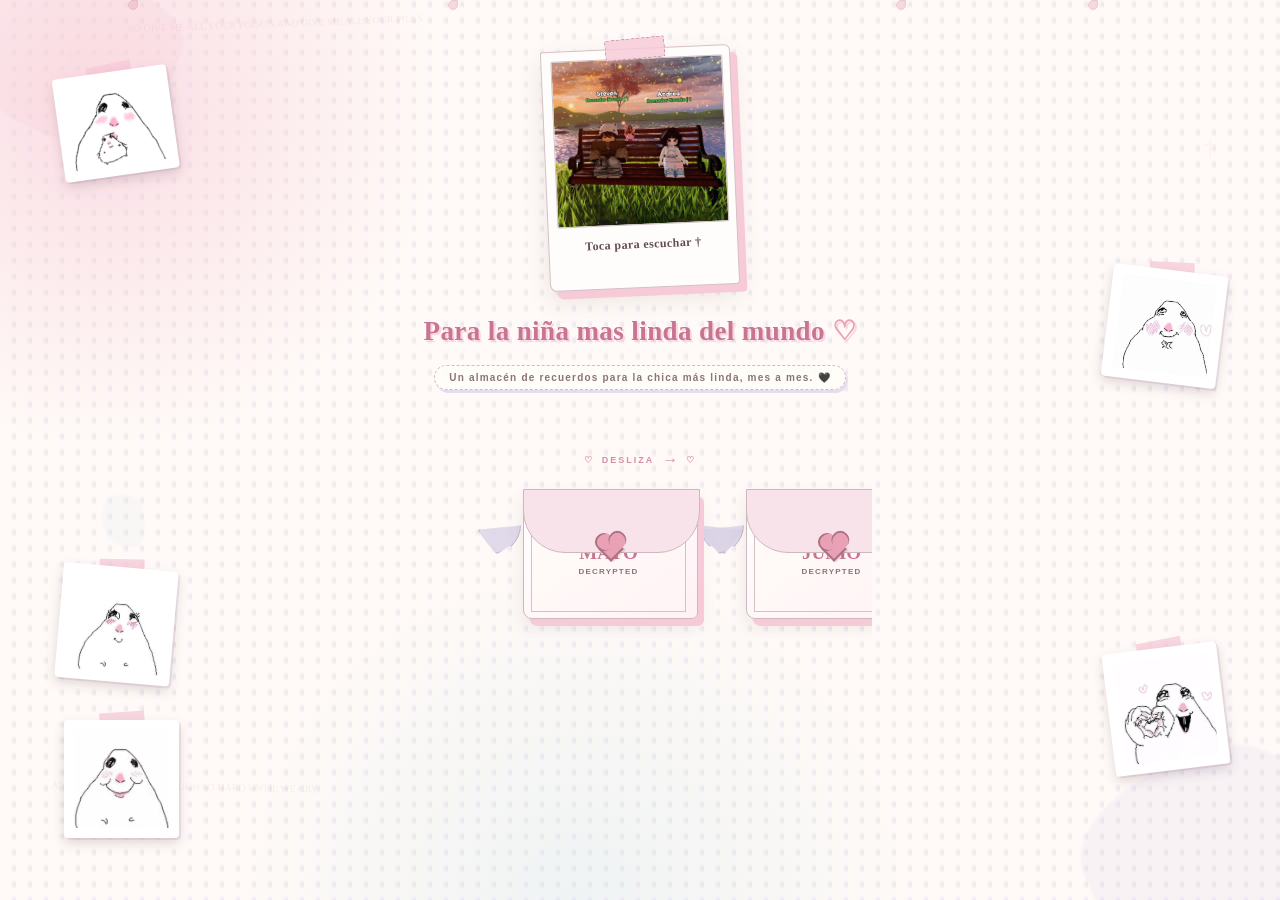
<file: index.html>
<!DOCTYPE html>
<html lang="es">
<head>
  <meta charset="UTF-8">
  <meta name="viewport" content="width=device-width, initial-scale=1.0, maximum-scale=1.0, user-scalable=no">
  <title>Un Regalo Para Ti</title>
  <link rel="stylesheet" href="style.css">
</head>
<body>

<div class="revenge-bg-effects">
  <div class="blood-splatter splatter-1"></div>
  <div class="blood-splatter splatter-2"></div>
  <div class="blood-splatter splatter-3"></div>

  <div class="bg-cross cross-1">†</div>
  <div class="bg-cross cross-2">†</div>
  <div class="bg-cross cross-3">†</div>
  <div class="bg-cross cross-4">†</div> 

  <div class="bg-lyric lyric-1">SO GIVE ME ALL YOUR POISON AND GIVE ME ALL YOUR PILLS</div>
  <div class="bg-lyric lyric-2">AND IN THE END WE'LL LAUGH SO HARD UNTIL WE CRY</div>

  <div class="falling-rose rose-1"></div>
  <div class="falling-rose rose-2"></div>
  <div class="falling-rose rose-3"></div>
  <div class="falling-rose rose-4"></div>
</div>

<div class="album-container">
  
  <div class="photo-frame-cartoon" id="polaroidBtn" style="cursor: pointer;">
    <img src="MCR1.jpg" alt="Demolition Lovers" class="revenge-photo">
    <div class="photo-caption">Toca para escuchar †</div>
    <div class="photo-caption"></div>
  </div>

  <div class="spotify-widget-floating" id="spotifyWidget">
    <div class="widget-header">
      <span class="widget-title">† Musica para ti †</span>
      <button class="widget-close-btn" id="closeSpotifyBtn">×</button>
    </div>
        <iframe data-testid="embed-iframe" style="border-radius:12px" src="https://open.spotify.com/embed/track/3oNQ6NkihVzQkV5qhk2Pbe?utm_source=generator&si=cbd165df07a54cb2" width="100%" height="152" frameBorder="0" allowfullscreen="" allow="autoplay; clipboard-write; encrypted-media; fullscreen; picture-in-picture" loading="lazy"></iframe>
  </div>

  <h1 class="album-title">Para la niña mas linda del mundo</h1> 
  <p class="album-subtitle">Un almacén de recuerdos para la chica más linda, mes a mes. 🖤</p>

  <div class="carousel-wrapper">

    <div class="swipe-hint">
      <span>DESLIZA</span>
      <span class="swipe-arrow">→</span>
    </div>

    <div class="cards-grid">

      <a href="mayo/index.html" class="envelope-card active">
        <div class="bat-wing wing-left"></div>
        <div class="envelope-body">
          <div class="envelope-paper">
            <span class="month-text">MAYO</span>
            <span class="status-text">DECRYPTED</span>
          </div>
          <div class="envelope-flap"></div>
          <div class="envelope-heart-blood"></div>
        </div>
        <div class="bat-wing wing-right"></div>
      </a>
      
      <a href="junio/index.html" class="envelope-card active">
        <div class="bat-wing wing-left"></div>
        <div class="envelope-body">
          <div class="envelope-paper">
            <span class="month-text">JUNIO</span>
            <span class="status-text">DECRYPTED</span>
          </div>
          <div class="envelope-flap"></div>
          <div class="envelope-heart-blood"></div>
        </div>
        <div class="bat-wing wing-right"></div>
      </a>

      <a href="julio/index.html" class="envelope-card active">
        <div class="bat-wing wing-left"></div>
        <div class="envelope-body">
          <div class="envelope-paper">
            <span class="month-text">JULIO</span>
            <span class="status-text">DECRYPTED</span>
          </div>
          <div class="envelope-flap"></div>
          <div class="envelope-heart-blood"></div>
        </div>
        <div class="bat-wing wing-right"></div>
      </a>

      <a href="agosto/index.html" class="envelope-card active">
        <div class="bat-wing wing-left"></div>
        <div class="envelope-body">
          <div class="envelope-paper">
            <span class="month-text">AGOSTO</span>
            <span class="status-text">DECRYPTED</span>
          </div>
          <div class="envelope-flap"></div>
          <div class="envelope-heart-blood"></div>
        </div>
        <div class="bat-wing wing-right"></div>
      </a>

      <a href="septiembre/index.html" class="envelope-card active">
        <div class="bat-wing wing-left"></div>
        <div class="envelope-body">
          <div class="envelope-paper">
            <span class="month-text">SEPTIEMBRE</span>
            <span class="status-text">DECRYPTED</span>
          </div>
          <div class="envelope-flap"></div>
          <div class="envelope-heart-blood"></div>
        </div>
        <div class="bat-wing wing-right"></div>
      </a>

      <a href="octubre/index.html" class="envelope-card active">
        <div class="bat-wing wing-left"></div>
        <div class="envelope-body">
          <div class="envelope-paper">
            <span class="month-text">OCTUBRE</span>
            <span class="status-text">DECRYPTED</span>
          </div>
          <div class="envelope-flap"></div>
          <div class="envelope-heart-blood"></div>
        </div>
        <div class="bat-wing wing-right"></div>
      </a>
                      
      
      <div class="envelope-card locked">
        <div class="envelope-body">
          <div class="envelope-paper">
            <span class="month-text">NOV.</span>
            <span class="status-text">LOCKED</span>
          </div>
          <div class="envelope-flap"></div>
          <div class="locked-cross">†</div>
        </div>
      </div>

    </div>
  </div>
</div>


<!-- MEMES DECORATIVOS -->
<div class="floating-memes" aria-hidden="true">

  <div class="meme-wrap meme-1">
    <img src="img/meme1.gif" class="floating-meme" alt="">
  </div>

  <div class="meme-wrap meme-2">
    <img src="img/meme2.jpg" class="floating-meme" alt="">
  </div>

  <div class="meme-wrap meme-3">
    <img src="img/meme3.gif" class="floating-meme" alt="">
  </div>

  <div class="meme-wrap meme-4">
    <img src="img/meme4.gif" class="floating-meme" alt="">
  </div>

  <div class="meme-wrap meme-5">
    <img src="img/meme6.gif" class="floating-meme" alt="">
  </div>


</div>


<script src="script.js"></script>
</body>
</html>
</file>
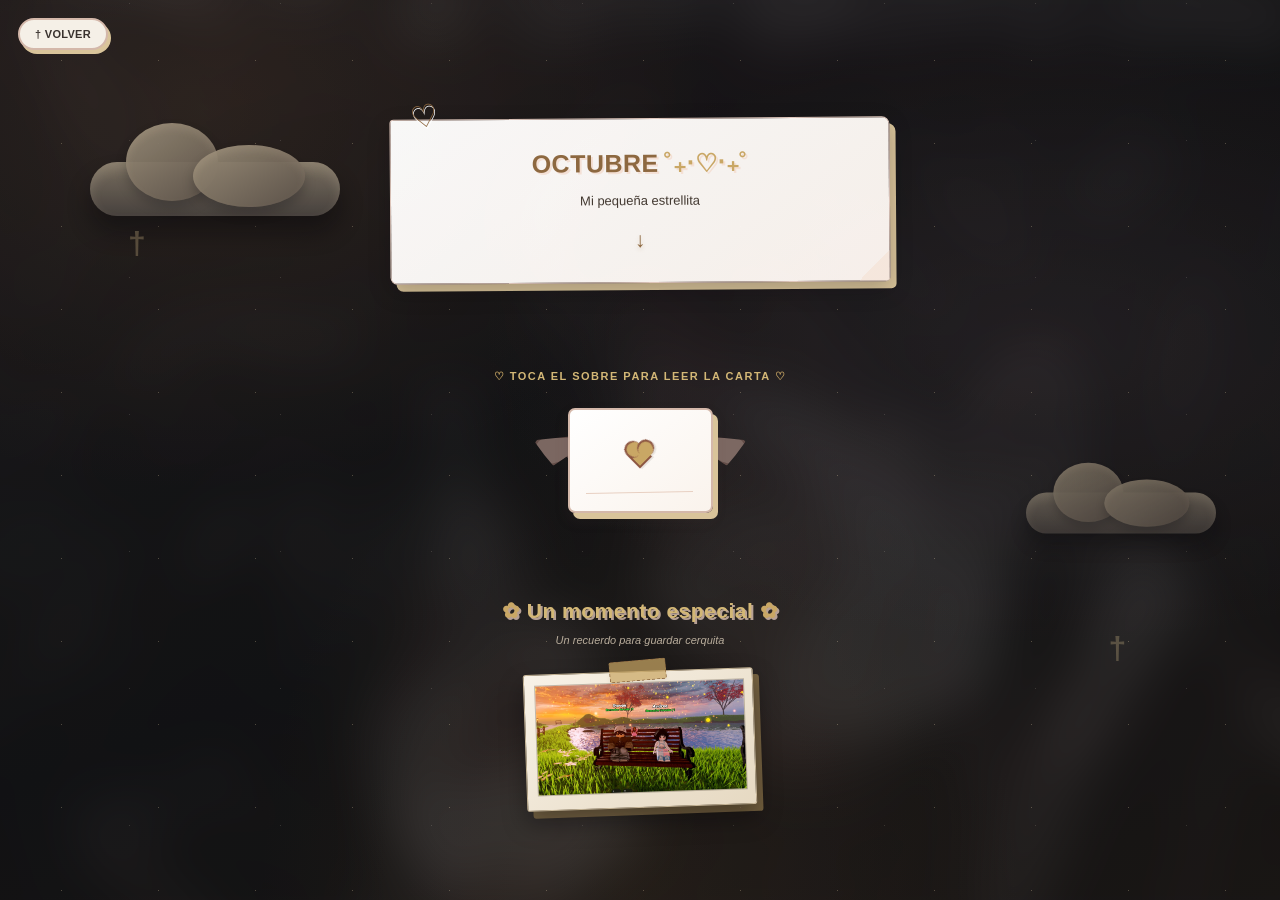
<file: octubre/index.html>
<!DOCTYPE html>
<html lang="es">
<head>
  <meta charset="UTF-8">
  <meta name="viewport" content="width=device-width, initial-scale=1.0">
  <title>Octubre - Te amo</title>
  <link rel="stylesheet" href="style-letter.css">
</head>
<body>

<!-- Fondo de noche otoñal con estrellas y nubes en capas -->
<div class="revenge-bg-effects">
    
    <img src="MCR.jpg" alt="MCR Background" class="bg-blur-cover">

    <div class="blood-splatter splatter-1"></div>
    <div class="blood-splatter splatter-2"></div>

    <div class="night-cloud cloud-near"></div>
    <div class="night-cloud cloud-mid"></div>
    <div class="night-cloud cloud-far"></div>

    <div class="star-ambient star-1"><div class="star-core"></div></div>
    <div class="star-ambient star-2"><div class="star-core"></div></div>

    <div class="bg-cross cross-1">†</div>
    <div class="bg-cross cross-2">†</div>

  </div>


  <a href="../index.html" class="back-btn">† VOLVER</a>

  <section class="section-welcome">
    <div class="welcome-box">
      <h1 class="section-title">OCTUBRE</h1>
      <p class="welcome-text">Mi pequeña estrellita</p>
      <div class="scroll-arrow">↓</div>
    </div>
  </section>

  <section class="section-letter">
    <div class="container-action">
      <p class="section-instruction">Toca el sobre para leer la carta</p>
      
      <div class="envelope-trigger" id="envelopeBtn">
        <div class="bat-wing wing-left"></div>
        <div class="envelope-body-inside">
          <div class="envelope-heart-blood"></div>
        </div>
        <div class="bat-wing wing-right"></div>
      </div>
    </div>
  </section>

  <section class="section-gallery">
    <div class="gallery-intro-box">
      <h2 class="gallery-title">Un momento especial</h2>
      <p class="gallery-instruction">Un recuerdo para guardar cerquita</p>

      <figure class="gallery-photo-frame">
        <div class="tape-decor"></div>
        <img class="gallery-photo" src="fotos/imagen4.jpg" alt="Un momento especial de octubre">
      </figure>
    </div>
  </section>



  <div class="popup-overlay" id="letterPopup">
    <div class="popup-card letter-card-style">

      <div class="popup-close">† TOCAR PARA CERRAR †</div>

      <div class="letter-content">
        <p>
          Mi estrellita:<br><br>

          <span class="letter-date">04 de Noviembre de 2026</span><br><br>

          Como cada mes, aquí te escribo un poco de lo que pienso y siento.<br><br>

          Primero, gracias por aparecer en mi vida y llenar de luz todo. Antes era todo muy aburrido y me daban igual muchas cosas,
          pero llegaste tú y me hiciste sentir como cuando ves un atardecer en la playa. Así de hermosa fue tu llegada.<br><br>

          Y me inspiras a mejorar, a mejorar para ambos, para así poder construir contigo algo muy lindo y poder demostrarte y entregarte lo mejor de mí.<br><br>

          Si bien es cierto que actualmente la situación es complicada, no te exigiré nada, pero espero pronto poder abrazarte muy fuerte hasta oler a ti
          y darte muchos besitos lindos. Y no me malinterpretes, el hecho de que no nos veamos no hace que deje de pensar en ti o de quererte;
          todo lo contrario, esta distancia solo hace que te quiera más y más, y me hace soñar con el día en que por fin podamos estar juntos.<br><br>

          Te elegiría a ti en todos los universos, en todas las vidas y en todas las situaciones. Eres el amor de mi vida,
          eres la única mujer con la que siempre soñé. Solo te quiero a ti y, obviamente, eres preciosa, la más hermosa ante mis ojos.<br><br>

          Este mes me alegraste mucho una noche en específico. Solo dijiste dos palabras, pero para mí fue... no sé, me hizo muy feliz.
          Y parece una broma, pero estuve toda la noche pensando en eso y sonriendo, realmente me haces muy feliz.
          Te amo demasiado, mi pequeña estrellita.<br><br>

          Quiero llenar mis días de canciones que me recuerden a ti.<br><br>

          Y, por último, repito: recuerda que siempre te elegiré a ti, en los momentos felices, en los momentos tristes, cuando estemos bien,
          cuando estemos mal, cuando no sepamos qué hacer. Siempre te elegiré a ti, porque contigo quiero aprender lo que aún no sé,
          contigo quiero recorrer los caminos que aún no conocemos, contigo quiero descubrirlo todo y amarte todo lo que me queda de vida.<br><br>

          Te amo.<br><br>

          P. D.: Ya encontré jueguitos para casarnos en roblox, pronto se hace JAJAJAJA.

        </p>
      </div>

    </div>
  </div>

  <audio id="letterMusic" loop>
    <source src="musica/cancion.mp3" type="audio/mpeg">
    Tu navegador no soporta audio HTML5.
  </audio>

  <script src="script-letter.js"></script>
</body>
</html>
</file>
<file: style.css>
/* =========================================================
   📱 ESTRUCTURA MÓVIL NATIVA
   ========================================================= */
body {
  margin: 0;
  background-color: #0d0d0d;
  background-image: 
    radial-gradient(circle at 50% 50%, rgba(185, 28, 28, 0.2) 0%, transparent 75%),
    radial-gradient(rgba(255, 255, 255, 0.05) 1px, transparent 0);
  background-size: 100% 100%, 16px 16px;
  color: #ffffff;
  font-family: 'Courier New', monospace;
  display: flex;
  justify-content: flex-start; /* Empuja el contenido hacia abajo cómodamente */
  align-items: center;
  flex-direction: column;
  min-height: 100vh;
  overflow-x: hidden; /* Evita scrolls raros laterales en el body */
  position: relative;
}

.album-container {
  text-align: center;
  max-width: 450px; /* Ancho perfecto simulando pantalla de app móvil */
  padding: 50px 15px 40px 15px; /* Desplazado hacia abajo */
  z-index: 10;
  box-sizing: border-box;
  width: 100%;
}

/* =========================================================
   📸 PORTADA POLAROID CARTOON
   ========================================================= */
.photo-frame-cartoon {
  background: #ffffff;
  padding: 10px 10px 20px 10px;
  width: 180px;
  margin: 0 auto 25px auto;
  transform: rotate(-3deg);
  border: 4px solid #000000;
  box-shadow: 6px 6px 0px #b91c1c;
  transition: transform 0.3s cubic-bezier(0.175, 0.885, 0.32, 1.275);
  box-sizing: border-box;
}
.photo-frame-cartoon:hover, .photo-frame-cartoon:active {
  transform: rotate(0deg) scale(1.03);
  box-shadow: 8px 8px 0px #ffffff;
}
.revenge-photo {
  width: 100%;
  height: 160px;
  object-fit: cover;
  border: 3px solid #000000;
  filter: grayscale(20%) contrast(130%);
}
.photo-caption {
  color: #000000;
  font-weight: 900;
  font-size: 12px;
  margin-top: 8px;
  text-transform: uppercase;
  letter-spacing: 1px;
}

/* =========================================================
   🖤 TÍTULOS
   ========================================================= */
.album-title {
  font-size: 24px;
  font-weight: 900;
  letter-spacing: 1px;
  margin-bottom: 5px;
  -webkit-text-stroke: 1px #000000;
  text-shadow: 3px 3px 0px #b91c1c;
}
.album-subtitle {
  color: #ef4444;
  font-weight: bold;
  margin-bottom: 25px;
  font-size: 11px;
  text-transform: uppercase;
  background: rgba(0, 0, 0, 0.7);
  display: inline-block;
  padding: 4px 12px;
  border: 2px solid #b91c1c;
}

/* =========================================================
   👆 INDICADOR DE DESLIZAMIENTO
   ========================================================= */
.swipe-hint {
  display: flex;
  align-items: center;
  justify-content: center;
  gap: 8px;
  margin-bottom: 2px;
  color: #ef4444;
  font-size: 9px;
  font-weight: 900;
  letter-spacing: 3px;
  text-transform: uppercase;
  opacity: 0.8;
  user-select: none;
  pointer-events: none;
}

.swipe-arrow {
  font-size: 16px;
  line-height: 1;
  letter-spacing: 0;
  animation: swipeHint 1.4s ease-in-out infinite;
}

@keyframes swipeHint {
  0%, 100% {
    transform: translateX(0);
    opacity: 0.5;
  }

  50% {
    transform: translateX(7px);
    opacity: 1;
  }
}

/* =========================================================
   🎡 CARRUSEL HORIZONTAL (SWIPABLE)
   ========================================================= */
.carousel-wrapper {
  position: relative;
  width: 100%;
  margin-top: 10px;
  padding: 30px 0 50px 0; /* Espacio para que las animaciones hover no se corten */
  overflow: visible;
}

.cards-grid {
  display: flex;
  gap: 110px; /* Espacio crítico para que las alitas de murciélago no colisionen */
  justify-content: flex-start;
  flex-wrap: nowrap; /* Fuerza una sola fila horizontal */
  overflow-x: auto; /* Activa el arrastre con el dedo */
  scroll-snap-type: x mandatory; /* Bloqueo magnético de tarjeta centrada */
  padding: 20px 140px; /* Centra la primera y última carta perfectamente */
  box-sizing: border-box;
  scrollbar-width: none; /* Oculta barra en Firefox */
  -webkit-overflow-scrolling: touch; /* Deslizamiento fluido en iOS */
}
.cards-grid::-webkit-scrollbar {
  display: none; /* Oculta barra en Chrome/Safari */
}

/* =========================================================
   ✉️ CARTAS Y SOBRES GÓTICOS
   ========================================================= */
.envelope-card {
  position: relative;
  width: 170px;
  height: 125px;
  text-decoration: none;
  display: flex;
  align-items: center;
  justify-content: center;
  flex-shrink: 0; /* Evita que los sobres se aplasten */
  scroll-snap-align: center; /* Imanación al centro */
}

.envelope-body {
  position: relative;
  width: 100%;
  height: 100%;
  background: #ffffff;
  border: 4px solid #000000;
  border-radius: 6px;
  box-shadow: 6px 6px 0px #b91c1c;
  transition: transform 0.3s cubic-bezier(0.175, 0.885, 0.32, 1.275), box-shadow 0.3s ease;
  z-index: 2;
}

.envelope-card.active .envelope-flap {
  position: absolute;
  top: -4px; left: -4px;
  width: 170px; height: 60px;
  background: #1e1e1e;
  border: 4px solid #000000;
  border-radius: 0 0 40px 40px;
  transform-origin: top;
  transition: transform 0.4s ease, opacity 0.2s;
  z-index: 3;
}

.envelope-paper {
  position: absolute;
  bottom: 6px; left: 6px;
  width: 150px; height: 105px;
  background: #121212;
  border: 3px solid #000000;
  display: flex;
  flex-direction: column;
  justify-content: center;
  align-items: center;
  transition: transform 0.4s cubic-bezier(0.175, 0.885, 0.32, 1.275);
  z-index: 1;
}

.month-text { font-size: 18px; font-weight: 900; color: #ffffff; }
.status-text { font-size: 9px; font-weight: bold; color: #ef4444; margin-top: 3px; letter-spacing: 1px; }

/* ❤️ SELLO DE CORAZÓN */
.envelope-heart-blood {
  position: absolute;
  top: 50px; left: 50%;
  transform: translateX(-50%) rotate(-45deg);
  width: 16px; height: 16px;
  background-color: #ef4444;
  border: 2.5px solid #000000;
  border-top: none; border-right: none;
  z-index: 4;
  transition: transform 0.3s ease;
  box-shadow: -2px 2px 0px #000000;
}
.envelope-heart-blood::before, .envelope-heart-blood::after {
  content: ""; position: absolute; width: 16px; height: 16px; background-color: #ef4444; border: 2.5px solid #000000; border-radius: 50%;
}
.envelope-heart-blood::before { top: -10.5px; left: -2.5px; border-bottom: none; border-right: none; }
.envelope-heart-blood::after { top: -2.5px; right: -10.5px; border-left: none; border-bottom: none; }

/* 🦇 ALAS DE MURCIÉLAGO */
.bat-wing {
  position: absolute;
  width: 55px;
  height: 35px;
  background: #1e1e1e;
  border: 3.5px solid #000000;
  z-index: 1;
  top: 35px;
  transition: all 0.3s ease;
}
.wing-left {
  left: -46px;
  border-radius: 15px 0 40px 0;
  clip-path: polygon(0% 15%, 100% 0%, 100% 100%, 75% 70%, 45% 100%, 25% 65%);
  transform-origin: right center;
  animation: batFlapLeft 0.5s infinite ease-in-out alternate;
}
.wing-right {
  right: -46px;
  border-radius: 0 15px 0 40px;
  clip-path: polygon(100% 15%, 0% 0%, 0% 100%, 25% 70%, 55% 100%, 75% 65%);
  transform-origin: left center;
  animation: batFlapRight 0.5s infinite ease-in-out alternate;
}

@keyframes batFlapLeft { 0% { transform: rotate(15deg); } 100% { transform: rotate(-20deg); } }
@keyframes batFlapRight { 0% { transform: rotate(-15deg); } 100% { transform: rotate(20deg); } }

/* INTERACCIONES (COMPATIBLE CON MÓVIL EN TOUCH Y HOVER) */
.envelope-card.active:hover .envelope-body, .envelope-card.active:active .envelope-body {
  transform: translateY(-12px) scale(1.02);
  box-shadow: 10px 10px 0px #ffffff;
}
.envelope-card.active:hover .envelope-flap, .envelope-card.active:active .envelope-flap { transform: rotateX(160deg); opacity: 0; }
.envelope-card.active:hover .envelope-paper, .envelope-card.active:active .envelope-paper { transform: translateY(-50px) rotate(-3deg); }
.envelope-card.active:hover .envelope-heart-blood, .envelope-card.active:active .envelope-heart-blood { transform: translateX(-50%) rotate(-45deg) scale(1.2); }

/* --- SOBRES BLOQUEADOS --- */
.envelope-card.locked { cursor: not-allowed; opacity: 0.5; }
.envelope-card.locked .envelope-body { background: #1c1c1c; border-color: #000; box-shadow: 4px 4px 0px #333; }
.envelope-card.locked .envelope-flap { display: none; }
.envelope-card.locked .envelope-paper { background: #080808; border-color: #222; }
.envelope-card.locked .month-text { color: #333; }
.envelope-card.locked .status-text { color: #333; }
.locked-cross { position: absolute; top: 45px; left: 50%; transform: translateX(-50%); font-size: 22px; color: #b91c1c; z-index: 4; font-weight: bold; }

/* =========================================================
   🩸 EFECTOS DE FONDO LIMPIOS EN MÓVIL
   ========================================================= */
.revenge-bg-effects {
  position: absolute;
  top: 0; left: 0; width: 100%; height: 100%;
  z-index: 1; pointer-events: none;
}
.blood-splatter { position: absolute; background: #7f1d1d; border: 4px solid #000000; border-radius: 4px; opacity: 0.3; }
.splatter-1 { top: -30px; left: -30px; width: 150px; height: 130px; border-radius: 40% 70% 30% 80%; }
.splatter-2 { bottom: -60px; right: -60px; width: 200px; height: 180px; background: #991b1b; border-radius: 60% 40% 70% 30%; }
.splatter-3 { top: 55%; left: 4%; width: 40px; height: 35px; background: #b91c1c; }

.bg-cross { position: absolute; color: #262626; font-size: 24px; opacity: 0.3; font-weight: 900; -webkit-text-stroke: 1px #000000; animation: driftGothic 5s infinite ease-in-out alternate; }
.cross-1 { top: 5%; left: 5%; }
.cross-2 { top: 85%; left: 8%; font-size: 32px; animation-delay: 1s; }
.cross-3 { top: 15%; right: 5%; animation-delay: 0.5s; }
.cross-4 { top: 75%; right: 5%; font-size: 28px; }

.bg-lyric { position: absolute; font-family: 'Courier New', monospace; font-size: 10px; font-weight: 900; color: #b91c1c; opacity: 0.12; white-space: nowrap; }
.lyric-1 { top: 2%; left: 10%; transform: rotate(-2deg); }
.lyric-2 { bottom: 12%; left: 4%; transform: rotate(1deg); }
.lyric-3, .lyric-4 { display: none; } /* Ocultadas para no romper el ancho móvil */

.falling-rose { position: absolute; width: 8px; height: 8px; background: #ef4444; border: 2px solid #000000; border-radius: 50% 0 50% 50%; opacity: 0.4; box-shadow: 1.5px 1.5px 0px #000000; animation: fallDown linear infinite; }
.rose-1 { left: 10%; animation-duration: 6s; }
.rose-2 { left: 35%; width: 6px; height: 6px; animation-duration: 9s; animation-delay: 2s; }
.rose-3 { left: 70%; width: 10px; height: 10px; animation-duration: 7s; animation-delay: 1s; }
.rose-4 { left: 85%; animation-duration: 10s; animation-delay: 4s; }

@keyframes driftGothic { 0% { transform: translateY(0) rotate(-5deg); } 100% { transform: translateY(-10px) rotate(10deg); } }
@keyframes fallDown { 0% { transform: translateY(-5vh) rotate(0deg); } 100% { transform: translateY(105vh) rotate(360deg); } }

/* =========================================================
   🔞 PARENTAL ADVISORY Y REPRODUCTOR SPOTIFY MÓVIL
   ========================================================= */
.parental-advisory {
  position: relative;
  margin: 30px auto 20px auto;
  display: inline-block;
  background: #ffffff;
  color: #000000;
  padding: 6px 12px;
  font-family: 'Arial Black', sans-serif;
  text-align: center;
  border: 3.5px solid #000000;
  z-index: 20;
  box-shadow: 4px 4px 0px #b91c1c;
}
.advisory-top { font-size: 8px; letter-spacing: 3px; font-weight: 900; }
.advisory-main { font-size: 18px; font-weight: 900; letter-spacing: 1px; border-bottom: 3px solid #000; padding-bottom: 2px; }
.advisory-bottom { font-size: 6px; font-family: monospace; font-weight: bold; margin-top: 4px; }

.spotify-widget-floating {
  position: fixed;
  bottom: 15px;
  left: 50%;
  transform: translateX(-50%) translateY(50px) scale(0.9); /* Centrado fijo abajo */
  width: 290px;
  background: #000000;
  border: 4px solid #000000;
  box-shadow: 5px 5px 0px #b91c1c;
  border-radius: 12px;
  overflow: hidden;
  z-index: 2000;
  opacity: 0;
  pointer-events: none;
  transition: all 0.4s cubic-bezier(0.175, 0.885, 0.32, 1.275);
}
.spotify-widget-floating.active {
  opacity: 1;
  transform: translateX(-50%) translateY(0) scale(1);
  pointer-events: auto;
}
.widget-header {
  background: #111111;
  border-bottom: 3px solid #000000;
  padding: 6px 12px;
  display: flex;
  justify-content: space-between;
  align-items: center;
  cursor: move;
  user-select: none;
  /* 👇 ESTA LÍNEA ES CRÍTICA: Evita que el celular intente hacer scroll al tocar la barra */
  touch-action: none; 
}
.widget-title { font-size: 11px; font-weight: 900; color: #ef4444; letter-spacing: 1px; }
.widget-close-btn {
  background: #ef4444; color: #000000; border: 2px solid #000000; font-weight: bold; font-size: 12px;
  cursor: pointer; padding: 0px 5px; border-radius: 4px; box-shadow: 2px 2px 0px #000000;
}

/* =========================================================
   🌸 ESTÉTICA NUEVA — SCRAPBOOK TIERNO / AGOSTO
   Mantiene la estructura y clases existentes.
   Se añade al final para reemplazar únicamente la estética.
   ========================================================= */

:root {
  --paper: #fffaf7;
  --paper-pink: #fff0f4;
  --paper-old: #fdf5ec;

  --pink: #e8a1b5;
  --pink-dark: #c87591;
  --pink-light: #f7cad8;

  --lavender: #dcd2ec;
  --lavender-dark: #9c8bab;

  --blue: #dcebf0;

  --brown: #624d52;
  --brown-light: #8b7479;
  --ink: #715c62;

  --cream: #fffdf8;
  --border: #d8c1c6;
  --shadow: rgba(98, 77, 82, 0.15);
}

/* ---------------------------------------------------------
   🌷 FONDO PRINCIPAL
   --------------------------------------------------------- */

body {
  background-color: var(--paper);
  background-image:
    radial-gradient(
      circle at 8% 12%,
      rgba(247, 202, 216, 0.60) 0%,
      transparent 24%
    ),
    radial-gradient(
      circle at 92% 28%,
      rgba(220, 210, 236, 0.55) 0%,
      transparent 25%
    ),
    radial-gradient(
      circle at 45% 100%,
      rgba(220, 235, 240, 0.45) 0%,
      transparent 30%
    );
  color: var(--brown);
  font-family:
    "Trebuchet MS",
    "Segoe UI",
    sans-serif;
}

/* Textura muy ligera de papel */

body::after {
  content: "";
  position: fixed;
  inset: 0;
  pointer-events: none;
  z-index: 0;
  opacity: 0.30;
  background-image:
    radial-gradient(
      rgba(98, 77, 82, 0.08) 0.7px,
      transparent 0.7px
    );
  background-size: 15px 15px;
}

/* ---------------------------------------------------------
   💌 CONTENEDOR
   --------------------------------------------------------- */

.album-container {
  max-width: 500px;
  padding: 48px 18px 60px;
  position: relative;
  z-index: 10;
}

/* ---------------------------------------------------------
   📸 FOTO PRINCIPAL — POLAROID DE SCRAPBOOK
   --------------------------------------------------------- */

.photo-frame-cartoon {
  width: 190px;
  padding: 9px 9px 27px;
  margin: 0 auto 27px;
  background: #fffdfb;
  border: 1px solid #d4c0c5;
  border-radius: 3px 6px 4px 7px;
  box-shadow:
    7px 8px 0 var(--pink-light),
    0 10px 25px rgba(98, 77, 82, 0.13);
  transform: rotate(-2.5deg);
}

.photo-frame-cartoon::before {
  content: "";
  position: absolute;
  width: 58px;
  height: 19px;
  top: -11px;
  left: 50%;
  transform: translateX(-50%) rotate(-3deg);
  background: rgba(247, 202, 216, 0.85);
  border: 1px dashed #c992a5;
  border-radius: 2px;
  z-index: 5;
}

.photo-frame-cartoon:hover,
.photo-frame-cartoon:active {
  transform: rotate(1deg) scale(1.025);
  box-shadow:
    8px 9px 0 var(--lavender),
    0 12px 26px rgba(98, 77, 82, 0.14);
}

.revenge-photo {
  height: 165px;
  border: 1px solid #d4c0c5;
  border-radius: 2px;
  filter: saturate(82%) contrast(98%);
}

.photo-caption {
  color: var(--brown);
  font-family: Georgia, "Times New Roman", serif;
  font-size: 12px;
  font-weight: bold;
  text-transform: none;
  letter-spacing: 0.4px;
}

/* ---------------------------------------------------------
   🌸 TÍTULO
   --------------------------------------------------------- */

.album-title {
  color: var(--pink-dark);
  font-family:
    Georgia,
    "Times New Roman",
    serif;
  font-size: 27px;
  font-weight: 800;
  letter-spacing: 0.4px;
  line-height: 1.2;
  margin-bottom: 8px;
  -webkit-text-stroke: 0;
  text-shadow:
    2px 2px 0 rgba(247, 202, 216, 0.75);
}

.album-title::after {
  content: "  ♡";
  color: var(--pink);
}

.album-subtitle {
  color: var(--brown-light);
  background: rgba(255, 253, 248, 0.88);
  border: 1px dashed #d5b9c1;
  border-radius: 18px;
  padding: 6px 14px;
  font-size: 10px;
  font-weight: bold;
  letter-spacing: 1.2px;
  text-transform: none;
  box-shadow: 2px 3px 0 rgba(220, 210, 236, 0.7);
}

/* ---------------------------------------------------------
   👆 INDICADOR
   --------------------------------------------------------- */

.swipe-hint {
  color: var(--pink-dark);
  font-size: 9px;
  font-weight: bold;
  letter-spacing: 2px;
  text-transform: none;
}

.swipe-hint::before {
  content: "♡ ";
}

.swipe-hint::after {
  content: " ♡";
}

/* ---------------------------------------------------------
   🎀 CARRUSEL
   --------------------------------------------------------- */

.carousel-wrapper {
  margin-top: 12px;
  padding: 25px 0 48px;
}

.cards-grid {
  gap: 48px;
  padding: 20px 115px;
}

/* ---------------------------------------------------------
   💌 SOBRES — ESTILO AGOSTO
   --------------------------------------------------------- */

.envelope-card {
  width: 175px;
  height: 128px;
}

.envelope-body {
  background:
    linear-gradient(
      145deg,
      #ffffff,
      #fff1f5
    );
  border: 1px solid #cdb8bf;
  border-radius: 5px 8px 6px 9px;
  box-shadow:
    6px 7px 0 var(--pink-light),
    0 8px 18px rgba(98, 77, 82, 0.11);
}

.envelope-card.active:hover .envelope-body,
.envelope-card.active:active .envelope-body {
  transform: translateY(-9px) rotate(-1deg) scale(1.025);
  box-shadow:
    7px 9px 0 var(--lavender),
    0 11px 22px rgba(98, 77, 82, 0.13);
}

.envelope-card.active .envelope-flap {
  width: 175px;
  height: 62px;
  top: -1px;
  left: -1px;
  background: #f9e3ea;
  border: 1px solid #cdb8bf;
  border-radius: 0 0 42px 42px;
}

.envelope-paper {
  bottom: 6px;
  left: 7px;
  width: 153px;
  height: 105px;
  background:
    linear-gradient(
      145deg,
      #fffdf8,
      #fff3f6
    );
  border: 1px solid #d5c0c5;
}

.month-text {
  color: var(--pink-dark);
  font-family: Georgia, "Times New Roman", serif;
  font-size: 19px;
  font-weight: 800;
}

.status-text {
  color: var(--brown-light);
  font-size: 8px;
  letter-spacing: 1.2px;
}

.envelope-heart-blood {
  width: 16px;
  height: 16px;
  background-color: var(--pink);
  border-color: #ad7184;
  box-shadow: 1px 2px 0 rgba(98, 77, 82, 0.14);
}

.envelope-heart-blood::before,
.envelope-heart-blood::after {
  background-color: var(--pink);
  border-color: #ad7184;
}

/* ---------------------------------------------------------
   🪽 ALITAS — CAMBIAN A DECORACIÓN SUAVE
   --------------------------------------------------------- */

.bat-wing {
  width: 42px;
  height: 27px;
  background: var(--lavender);
  border: 1px solid #b9aac8;
  opacity: 0.82;
  filter: saturate(75%);
}

/* ---------------------------------------------------------
   🔒 SOBRES BLOQUEADOS
   --------------------------------------------------------- */

.envelope-card.locked {
  opacity: 0.48;
}

.envelope-card.locked .envelope-body {
  background: #f1ebef;
  border-color: #cfc0c6;
  box-shadow: 4px 4px 0 #ddd2e1;
}

.envelope-card.locked .envelope-paper {
  background: #eee7eb;
  border-color: #d5c8cd;
}

.envelope-card.locked .month-text,
.envelope-card.locked .status-text {
  color: #a99aa0;
}

.locked-cross {
  color: var(--pink-dark);
  -webkit-text-stroke: 0;
}

/* ---------------------------------------------------------
   🌸 FONDO DECORATIVO
   Quitamos sangre, cruces y letras góticas.
   Conservamos la estructura para no romper el HTML.
   --------------------------------------------------------- */

.revenge-bg-effects {
  z-index: 1;
  overflow: hidden;
}

.blood-splatter {
  background: var(--pink-light);
  border: 1px solid #e3bdc9;
  opacity: 0.20;
  filter: blur(1px);
}

.splatter-1 {
  top: -35px;
  left: -45px;
  width: 220px;
  height: 170px;
  border-radius: 35% 65% 40% 60% / 50% 30% 70% 50%;
  transform: rotate(15deg);
}

.splatter-2 {
  bottom: -55px;
  right: -55px;
  width: 250px;
  height: 200px;
  background: var(--lavender);
  border: 0;
  border-radius: 60% 40% 70% 30% / 40% 60% 30% 70%;
  transform: rotate(-20deg);
}

.splatter-3 {
  top: 55%;
  left: 8%;
  width: 42px;
  height: 52px;
  background: var(--blue);
  border: 0;
  border-radius: 50% 50% 30% 70%;
}

.bg-cross {
  color: var(--pink-light);
  opacity: 0.28;
  -webkit-text-stroke: 0;
  font-family: Georgia, serif;
}

.bg-lyric {
  color: var(--pink-dark);
  font-family: Georgia, serif;
  font-weight: normal;
  opacity: 0.10;
}

/* Las cruces góticas dejan de dominar la página. */

.cross-1,
.cross-2,
.cross-3,
.cross-4 {
  opacity: 0.16;
}

/* ---------------------------------------------------------
   🌷 ELEMENTOS QUE CAEN
   --------------------------------------------------------- */

.falling-rose {
  width: 8px;
  height: 8px;
  background: var(--pink);
  border: 1px solid #bd8297;
  box-shadow: none;
  opacity: 0.38;
}

/* ---------------------------------------------------------
   💗 "PARENTAL ADVISORY" — CONVERTIDO EN STICKER
   --------------------------------------------------------- */

.parental-advisory {
  background: #fffdf8;
  color: var(--brown);
  padding: 7px 14px;
  font-family: "Trebuchet MS", "Segoe UI", sans-serif;
  border: 1px solid #d6bdc5;
  border-radius: 4px 7px 5px 6px;
  box-shadow:
    4px 5px 0 var(--pink-light),
    0 5px 12px rgba(98, 77, 82, 0.08);
  transform: rotate(-1deg);
}

.advisory-top,
.advisory-main,
.advisory-bottom {
  color: var(--brown);
}

.advisory-main {
  border-bottom: 1px dashed #d6bdc5;
}

/* ---------------------------------------------------------
   🎵 SPOTIFY — INTEGRADO AL SCRAPBOOK
   --------------------------------------------------------- */

.spotify-widget-floating {
  width: 290px;
  background:
    linear-gradient(
      145deg,
      #fffdfb,
      #fff0f4
    );
  border: 1px solid #d5bdc4;
  box-shadow:
    5px 6px 0 var(--pink-light),
    0 12px 25px rgba(98, 77, 82, 0.16);
  border-radius: 9px;
}

.widget-header {
  background: rgba(247, 202, 216, 0.65);
  border-bottom: 1px dashed #d3aab7;
}

.widget-title {
  color: var(--pink-dark);
  font-family: "Trebuchet MS", "Segoe UI", sans-serif;
  font-size: 10px;
}

.widget-close-btn {
  background: var(--pink);
  color: white;
  border: 1px solid #ad7184;
  box-shadow: 1px 2px 0 rgba(98, 77, 82, 0.16);
}

/* ---------------------------------------------------------
   📎 MEMES FLOTANTES — OPCIONAL
   Agrega elementos con class="floating-meme meme-1", etc.
   --------------------------------------------------------- */

.floating-meme {
  position: absolute;
  width: 82px;
  max-width: 22vw;
  padding: 5px;
  box-sizing: border-box;
  background: #fffdfb;
  border: 1px solid #d2bec4;
  border-radius: 3px;
  box-shadow:
    3px 4px 0 var(--pink-light),
    0 5px 12px rgba(98, 77, 82, 0.10);
  z-index: 6;
  pointer-events: none;
  object-fit: cover;
}

.floating-meme img {
  display: block;
  width: 100%;
  height: auto;
  border-radius: 2px;
}

.meme-1 {
  top: 17%;
  left: 2%;
  transform: rotate(-8deg);
}

.meme-2 {
  top: 39%;
  right: 1%;
  transform: rotate(7deg);
}

.meme-3 {
  top: 66%;
  left: 4%;
  transform: rotate(5deg);
}

.meme-4 {
  top: 83%;
  right: 4%;
  transform: rotate(-6deg);
}

.meme-5 {
  top: 80%;
  left: 5%;
  transform: rotate(0deg);
}

/* ---------------------------------------------------------
   💕 STICKERS OPCIONALES
   --------------------------------------------------------- */

.scrap-sticker {
  position: absolute;
  z-index: 5;
  font-family: Georgia, serif;
  color: var(--pink-dark);
  opacity: 0.75;
  pointer-events: none;
  user-select: none;
}

.sticker-heart {
  font-size: 29px;
  transform: rotate(-12deg);
}

.sticker-flower {
  font-size: 24px;
  transform: rotate(8deg);
}

.sticker-sparkle {
  font-size: 20px;
  color: var(--lavender-dark);
}

/* ---------------------------------------------------------
   📱 MÓVIL
   --------------------------------------------------------- */

@media (max-width: 480px) {

  .album-container {
    max-width: 100%;
    padding: 43px 14px 55px;
  }

  .photo-frame-cartoon {
    width: 176px;
    padding-bottom: 24px;
    margin-bottom: 23px;
  }

  .revenge-photo {
    height: 153px;
  }

  .album-title {
    font-size: 23px;
  }

  .album-subtitle {
    font-size: 9px;
    padding: 6px 11px;
  }

  .cards-grid {
    gap: 34px;
    padding-left: 96px;
    padding-right: 96px;
  }

  .envelope-card {
    width: 165px;
    height: 120px;
  }

  .envelope-card.active .envelope-flap {
    width: 165px;
  }

  .envelope-paper {
    width: 144px;
    height: 100px;
  }

  .floating-meme {
    width: 66px;
    max-width: 19vw;
  }

  .meme-1 {
    left: 1%;
  }

  .meme-2 {
    right: 1%;
  }

  /* Los memes 3 y 4 también se muestran en móvil */
  .meme-3,
  .meme-4 {
    display: block;
  }

  .meme-5 {
      left: 1%;
    }

  .spotify-widget-floating {
    width: min(290px, calc(100vw - 28px));
  }
}

/* ---------------------------------------------------------
   🌙 MENOS MOVIMIENTO
   --------------------------------------------------------- */

@media (prefers-reduced-motion: reduce) {
  .floating-meme,
  .falling-rose,
  .bat-wing,
  .swipe-arrow {
    animation: none !important;
  }
}


/* =========================================================
   MEMES DECORATIVOS - SCRAPBOOK
   ========================================================= */

.floating-memes {
  position: absolute;
  inset: 0;
  width: 100%;
  height: 100%;
  pointer-events: none;
  z-index: 2;
}

/* Cada meme */
.meme-wrap {
  position: absolute;
  width: clamp(75px, 9vw, 120px);
  pointer-events: none;
}

/* Imagen */
.floating-meme {
  display: block;
  width: 100%;
  height: auto;

  border: 5px solid #fff;
  border-radius: 4px;

  box-shadow:
    0 5px 12px rgba(80, 55, 70, 0.18),
    2px 2px 0 rgba(180, 140, 170, 0.18);

  background: #fff;

  object-fit: cover;
}

/* Un pequeño detalle de cinta */
.meme-wrap::before {
  content: "";
  position: absolute;

  width: 45px;
  height: 14px;

  top: -8px;
  left: 50%;

  transform: translateX(-50%) rotate(-4deg);

  background: rgba(246, 202, 215, 0.75);

  z-index: 2;
}

/* Posiciones de escritorio */

.meme-1 {
  top: 8%;
  left: 4%;
  transform: rotate(-8deg);
}

.meme-2 {
  top: 30%;
  right: 4%;
  transform: rotate(7deg);
}

.meme-3 {
  top: 63%;
  left: 5%;
  transform: rotate(5deg);
}

.meme-4 {
  top: 72%;
  right: 5%;
  transform: rotate(-7deg);
}

.meme-5 {
  top: 80%;
  left: 5%;
  transform: rotate(0deg);
}


/* =========================================================
   TABLET
   ========================================================= */

@media (max-width: 900px) {

  .meme-wrap {
    width: clamp(65px, 12vw, 95px);
  }

  .meme-1 {
    top: 12%;
    left: 2%;
  }

  .meme-2 {
    top: 35%;
    right: 2%;
  }

  .meme-3 {
    top: 67%;
    left: 2%;
  }

  .meme-4 {
    top: 78%;
    right: 2%;
  }

  .meme-5 {
    top: 80%;
    left: 5%;
  }
}


/* =========================================================
   CELULAR
   ========================================================= */

@media (max-width: 600px) {

  /*
     En celular NO dejamos los memes pegados
     a los bordes de la pantalla.
  */

  .floating-memes {
    position: absolute;
    height: 100%;
  }

  .meme-wrap {
    width: 72px;
  }

  .meme-wrap::before {
    width: 32px;
    height: 10px;
    top: -6px;
  }

  .meme-1 {
    top: 8%;
    left: 3%;
    transform: rotate(-7deg);
  }

  .meme-2 {
    top: 29%;
    right: 3%;
    transform: rotate(6deg);
  }

  .meme-3 {
    top: 55%;
    left: 3%;
    transform: rotate(5deg);
  }

  .meme-4 {
    top: 75%;
    right: 3%;
    transform: rotate(-6deg);
  }

  .meme-5 {
    top: 80%;
    left: 5%;
    transform: rotate(0deg);
  }
}


/* =========================================================
   CELULARES PEQUEÑOS
   ========================================================= */

@media (max-width: 430px) {

  .meme-wrap {
    width: 60px;
  }

  .meme-1 {
    top: 7%;
    left: 2%;
  }

  .meme-2 {
    top: 31%;
    right: 2%;
  }

  .meme-3 {
    top: 57%;
    left: 2%;
  }

  .meme-4 {
    top: 78%;
    right: 2%;
  }

  .meme-5 {
    top: 80%;
    left: 5%;
  }
}

/* =========================================================
   AJUSTE FINAL — MEMES VISIBLES Y RESPONSIVOS EN MÓVIL
   Mantiene la estética actual y solo corrige su posición.
   ========================================================= */

@media (max-width: 600px) {

  .floating-memes {
    position: absolute;
    inset: 0;
    width: 100%;
    height: 100%;
    pointer-events: none;
    overflow: visible;
  }

  .meme-wrap {
    width: 68px;
    max-width: 18vw;
  }

  .meme-1 {
    top: 8%;
    left: 2%;
    transform: rotate(-7deg);
  }

  .meme-2 {
    top: 30%;
    right: 2%;
    transform: rotate(6deg);
  }

  .meme-3 {
    top: 62%;
    left: 2%;
    transform: rotate(5deg);
    display: block;
  }

  .meme-4 {
    top: 76%;
    right: 2%;
    transform: rotate(-6deg);
    display: block;
  }

  .meme-5 {
    top: 80%;
    left: 5%;
    transform: rotate(0deg);
    display: block;
  }
}

@media (max-width: 430px) {

  .meme-wrap {
    width: 100px;
    max-width: 17vw;
  }

  .meme-1 {
    top: 7%;
    left: 5%;
  }

  .meme-2 {
    top: 20%;
    right: 5%;
  }

  .meme-3 {
    top: 48%;
    left: 6%;
    display: block;
  }

  .meme-4 {
    top: 75%;
    right: 7%;
    display: block;
  }

  .meme-5{
    top: 80%;
    left: 5%;
    display: block;
  }
}





























/* =========================================================
   🔒 CONTADOR DE SEPTIEMBRE
   ========================================================= */

#septemberCard {
  position: relative;
  cursor: default;
}

#septemberCard.unlocked {
  cursor: pointer;
}

/* Contenedor del contador */
.september-countdown {
  margin-top: 8px;
  display: flex;
  justify-content: center;
  align-items: center;
  flex-wrap: wrap;
  gap: 3px;

  font-family: inherit;
  font-size: 9px;
  color: var(--ink);
  opacity: 0.9;
}

/* Números */
.september-countdown span {
  font-weight: 700;
  font-size: 11px;
  min-width: 18px;
  text-align: center;
}

/* Etiquetas */
.september-countdown small {
  font-size: 6px;
  opacity: 0.75;
  margin-right: 2px;
}



@keyframes septemberUnlock {
  0% {
    transform: scale(0.92);
    opacity: 0.5;
  }

  60% {
    transform: scale(1.05);
    opacity: 1;
  }

  100% {
    transform: scale(1);
  }
}
</file>
<file: octubre/style-letter.css>
/* =========================================================
   Mantiene exactamente las mismas clases del HTML
   PALETA OCTUBRE: NOCHE DE OTOÑO / CARBÓN, CIRUELA Y ORO
   ========================================================= */

:root {
  --paper: #f5f0e7;
  --paper-pink: #f7f1e8;
  --paper-old: #e9dfcf;

  --pink: #c9a765;
  --pink-dark: #8d6840;
  --pink-light: #d9c49a;

  --lavender: #cfc5b7;
  --lavender-dark: #81766a;

  --blue: #e7dcc9;

  --brown: #39322e;
  --brown-light: #b9ad9c;
  --ink: #443a32;

  --white: #ffffff;

  --shadow-soft: rgba(12, 10, 12, 0.24);
  --shadow-pink: rgba(157, 121, 67, 0.25);
}


/* =========================================================
   🌸 PÁGINA
   ========================================================= */

body {
  margin: 0;

  color: #f2eadc;

  font-family:
    "Trebuchet MS",
    "Segoe UI",
    sans-serif;

  overflow-y: auto;
  overflow-x: hidden;

  padding-top: 80px;

  background-color: #191719;

  background-image:
    radial-gradient(
      ellipse at 16% 12%,
      rgba(107, 80, 57, 0.32) 0%,
      transparent 34%
    ),
    radial-gradient(
      ellipse at 82% 38%,
      rgba(74, 62, 67, 0.42) 0%,
      transparent 38%
    ),
    radial-gradient(
      ellipse at 50% 100%,
      rgba(103, 75, 49, 0.24) 0%,
      transparent 42%
    ),
    linear-gradient(160deg, #211d20, #171719 58%, #211c1a);

  background-attachment: fixed;
}


/* Cielo estrellado */

body::before {
  content: "";

  position: fixed;

  inset: 0;

  pointer-events: none;

  z-index: -5;

  opacity: 0.5;

  background-image:
    radial-gradient(
      rgba(246, 224, 180, 0.72) 0.8px,
      transparent 0.7px
    ),
    radial-gradient(
      rgba(231, 220, 201, 0.42) 0.6px,
      transparent 0.7px
    );

  background-size: 97px 83px, 151px 137px;

  background-position: 13px 19px, 54px 72px;
}


/* =========================================================
   🌷 SECCIONES
   ========================================================= */

section {
  display: flex;

  flex-direction: column;

  justify-content: center;

  align-items: center;

  position: relative;

  box-sizing: border-box;

  width: 100%;

  padding: 38px 20px;
}


/* =========================================================
   🎀 BOTÓN VOLVER
   ========================================================= */

.back-btn {
  position: fixed;

  top: 18px;
  left: 18px;

  z-index: 100;

  padding: 8px 15px;

  background: var(--paper);

  color: var(--brown);

  text-decoration: none;

  font-size: 11px;

  font-weight: bold;

  letter-spacing: 0.3px;

  border: 2px solid #d4b8aa;

  border-radius: 20px;

  box-shadow:
    3px 4px 0 var(--pink-light);

  transition:
    transform 0.2s ease,
    box-shadow 0.2s ease,
    background 0.2s ease;
}


.back-btn:hover {
  background: var(--paper-pink);

  transform:
    translateY(-2px)
    rotate(-1deg);

  box-shadow:
    4px 6px 0 var(--pink-light);
}


/* =========================================================
   BIENVENIDA
   ========================================================= */

.welcome-box {
  position: relative;

  width: 100%;

  max-width: 500px;

  box-sizing: border-box;

  padding: 30px 25px;

  text-align: center;

  background:
    linear-gradient(
      145deg,
      rgba(255,255,255,0.97),
      rgba(253,246,240,0.97)
    );

  border:
    1px solid #dfc7bc;

  border-radius: 4px 8px 5px 7px;

  box-shadow:
    0 8px 22px var(--shadow-soft),
    6px 7px 0 var(--pink-light);

  transform: rotate(-0.4deg);
}


/* Esquina doblada */

.welcome-box::after {
  content: "";

  position: absolute;

  right: 0;
  bottom: 0;

  width: 30px;
  height: 30px;

  background:
    linear-gradient(
      135deg,
      transparent 50%,
      #f5e3d7 50%
    );

  opacity: 0.7;
}


/* Sticker corazón */

.welcome-box::before {
  content: "♡";

  position: absolute;

  top: -22px;
  left: 20px;

  font-size: 31px;

  color: var(--pink-dark);

  transform:
    rotate(-12deg);

  text-shadow:
    1px 2px 0 white;
}


/* =========================================================
    TÍTULO
   ========================================================= */

.section-title {
  margin-top: 0;
  margin-bottom: 12px;

  color: var(--pink-dark);

  font-size: 25px;

  font-weight: 800;

  letter-spacing: 0.5px;

  text-shadow:
    2px 2px 0 rgba(243, 214, 198, 0.65);
}


/* Pequeña línea decorativa */

.section-title::after {
  content: "   ˚₊‧♡‧₊˚";

  display: inline-block;

  margin-left: 5px;

  color: var(--pink);
}


.welcome-text {
  margin: 0;

  color: var(--ink);

  font-size: 13px;

  line-height: 1.75;
}


/* =========================================================
   FLECHA
   ======================================================== */

.scroll-arrow {
  margin-top: 15px;

  color: var(--pink-dark);

  font-size: 21px;

  animation:
    bounceArrow
    1s
    infinite
    alternate;

  text-shadow:
    0 2px 4px var(--shadow-pink);
}


/* =========================================================
   SECCIÓN DE CARTA
   ========================================================= */

.container-action {
  width: 100%;

  text-align: center;
}


.section-instruction {
  margin-bottom: 25px;

  color: #d3b776;

  font-size: 11px;

  font-weight: bold;

  letter-spacing: 1.5px;

  text-transform: uppercase;
}


.section-instruction::before {
  content: "♡ ";

  color: var(--pink);
}


.section-instruction::after {
  content: " ♡";

  color: var(--pink);
}


/* =========================================================
   SOBRE
   ========================================================= */

.envelope-trigger {
  position: relative;

  width: 145px;
  height: 105px;

  margin: 0 auto;

  cursor: pointer;

  transition:
    transform 0.3s ease;
}


.envelope-trigger:hover {
  transform:
    translateY(-7px)
    rotate(-2deg);
}


/* Papel del sobre */

.envelope-body-inside {
  position: relative;

  z-index: 2;

  width: 100%;
  height: 100%;

  box-sizing: border-box;

  background:
    linear-gradient(
      145deg,
      #ffffff,
      #faf3ec
    );

  border:
    2px solid #d4b8aa;

  border-radius: 7px;

  box-shadow:
    5px 6px 0 var(--pink-light),
    0 7px 15px rgba(92,71,67,0.12);
}


/* Línea central del sobre */

.envelope-body-inside::after {
  content: "";

  position: absolute;

  left: 12%;
  right: 12%;

  bottom: 18px;

  height: 1px;

  background: #e8d0c2;

  transform: rotate(-1deg);
}


/* =========================================================
   CORAZÓN DEL SOBRE
   ========================================================= */

.envelope-heart-blood {
  position: absolute;

  top: 38px;
  left: 50%;

  z-index: 4;

  width: 15px;
  height: 15px;

  background: var(--pink);

  border:
    2px solid #8c5541;

  border-top: none;
  border-right: none;

  transform:
    translateX(-50%)
    rotate(-45deg);

  filter:
    drop-shadow(
      1px 2px 0 rgba(92,71,67,0.12)
    );
}


.envelope-heart-blood::before,
.envelope-heart-blood::after {
  content: "";

  position: absolute;

  width: 15px;
  height: 15px;

  background: var(--pink);

  border:
    2px solid #8c5541;

  border-radius: 50%;
}


.envelope-heart-blood::before {
  top: -10px;
  left: -2px;

  border-bottom: none;
  border-right: none;
}


.envelope-heart-blood::after {
  top: -2px;
  right: -10px;

  border-left: none;
  border-bottom: none;
}


/* =========================================================
   MURCIÉLAGOS — CUTE, NO GÓTICOS
   ========================================================= */

.bat-wing {
  position: absolute;

  top: 28px;

  z-index: 1;

  width: 40px;
  height: 26px;

  background: #87706a;

  border:
    2px solid #6b534d;

  opacity: 0.9;
}


.wing-left {
  left: -34px;

  border-radius:
    12px 0 30px 0;

  clip-path:
    polygon(
      0% 15%,
      100% 0%,
      100% 100%,
      75% 70%,
      45% 100%,
      25% 65%
    );
}


.wing-right {
  right: -34px;

  border-radius:
    0 12px 0 30px;

  clip-path:
    polygon(
      100% 15%,
      0% 0%,
      0% 100%,
      25% 70%,
      55% 100%,
      75% 65%
    );
}


/* =========================================================
   GALERÍA
   ========================================================= */

.gallery-intro-box {
  width: 100%;

  text-align: center;
}


.gallery-title {
  margin-top: 10px;
  margin-bottom: 7px;

  color: #d3b776;

  font-size: 21px;

  font-weight: 800;

  letter-spacing: 0.5px;

  text-shadow:
    2px 2px 0 rgba(243,214,198,0.7);
}


.gallery-title::before {
  content: "✿ ";

  color: var(--pink);
}


.gallery-title::after {
  content: " ✿";

  color: var(--pink);
}


.gallery-instruction {
  margin-bottom: 25px;

  color: var(--brown-light);

  font-size: 11px;

  font-style: italic;
}


/* =========================================================
   FOTO ESTÁTICA
   ========================================================= */

.gallery-photo-frame {
  position: relative;

  width: min(230px, 72vw);
  margin: 12px auto 0;
  padding: 10px 10px 14px;

  box-sizing: border-box;

  background:
    linear-gradient(145deg, #f8f2e7, #e6d9c2);

  border: 1px solid #c7b697;
  border-radius: 3px;

  box-shadow:
    0 12px 24px rgba(5, 5, 8, 0.38),
    6px 7px 0 rgba(164, 135, 85, 0.65);

  transform: rotate(-2deg);
}


.gallery-photo {
  display: block;

  width: 100%;
  max-height: 300px;

  object-fit: cover;

  border: 1px solid rgba(75, 62, 49, 0.32);
}


/* =========================================================
   WASHI TAPE
   ========================================================= */

.tape-decor {
  position: absolute;

  top: -12px;
  left: 50%;

  z-index: 5;

  width: 55px;
  height: 19px;

  background:
    rgba(201, 167, 101, 0.72);

  border:
    1px dashed #8d6840;

  border-radius: 2px;

  transform:
    translateX(-50%)
    rotate(-3deg);

  box-shadow:
    0 2px 4px rgba(92,71,67,0.08);
}


/* =========================================================
   POPUPS
   ========================================================= */

.popup-overlay {
  position: fixed;

  top: 0;
  left: 0;

  width: 100%;
  height: 100%;

  z-index: 1000;

  display: flex;

  justify-content: center;
  align-items: center;

  box-sizing: border-box;

  padding: 20px;

  background:
    rgba(92,71,67,0.22);

  backdrop-filter:
    blur(7px);

  opacity: 0;

  pointer-events: none;

  transition:
    opacity 0.35s ease;
}


.popup-overlay.active {
  opacity: 1;

  pointer-events: auto;
}


/* =========================================================
   TARJETA
   ========================================================= */

.popup-card {
  position: relative;

  width: 100%;

  max-width: 420px;

  box-sizing: border-box;

  padding: 25px;

  color: var(--brown);

  background:
    linear-gradient(
      145deg,
      #fffefd,
      #fbf4ee
    );

  border:
    1px solid #d4bcaf;

  border-radius:
    5px 8px 6px 9px;

  box-shadow:
    0 18px 45px rgba(92,71,67,0.22),
    7px 8px 0 var(--pink-light);

  transform:
    scale(0.82)
    translateY(20px)
    rotate(-1deg);

  transition:
    transform
    0.4s
    cubic-bezier(
      0.175,
      0.885,
      0.32,
      1.275
    );
}


.popup-overlay.active .popup-card {
  transform:
    scale(1)
    translateY(0)
    rotate(0deg);
}


/* =========================================================
   CERRAR
   ========================================================= */

.popup-close {
  margin-bottom: 18px;

  color: var(--pink-dark);

  font-size: 10px;

  font-weight: bold;

  text-align: center;

  letter-spacing: 1.5px;

  cursor: pointer;

  transition:
    transform 0.2s ease,
    color 0.2s ease;
}


.popup-close::before {
  content: "× ";
}


.popup-close:hover {
  color: #8c5541;

  transform:
    scale(1.05);
}


/* =========================================================
   CARTA
   ========================================================= */

.letter-card-style {
  max-height: 80vh;

  overflow-y: auto;

  background:
    linear-gradient(
      rgba(255,255,255,0.75),
      rgba(251,244,238,0.95)
    );

  scrollbar-width: thin;

  scrollbar-color:
    var(--pink-light)
    transparent;
}


/* Líneas tipo papel */

.letter-content {
  position: relative;

  padding-top: 5px;

  background-image:
    linear-gradient(
      transparent 27px,
      rgba(212, 188, 175, 0.25) 28px
    );

  background-size:
    100% 28px;
}


.letter-content h3 {
  margin-top: 0;

  color: var(--pink-dark);

  font-size: 20px;

  font-weight: 800;

  text-shadow:
    1px 1px 0 white;
}


.letter-content h3::before {
  content: "♡ ";
}


.letter-content p {
  color: #63534e;

  font-size: 14px;

  line-height: 1.8;
}


/* Corazón decorativo */

.letter-content::after {
  content: "♡";

  position: absolute;

  top: -5px;
  right: 0;

  color: var(--pink-light);

  font-size: 30px;

  transform:
    rotate(10deg);
}


/* =========================================================
   GALERÍA DEL POPUP
   ========================================================= */

.gallery-card-style {
  text-align: center;

  background:
    #fffdfb;
}


/* Foto */

.comic-photo-container {
  position: relative;

  padding: 6px;

  background:
    #f7f0ec;

  border:
    1px solid #d4bcaf;

  border-radius: 5px;

  box-shadow:
    0 5px 13px rgba(92,71,67,0.12);
}


.comic-photo-container img {
  display: block;

  width: 100%;

  height: auto;

  max-height: 280px;

  object-fit: cover;

  border-radius: 2px;
}


/* Contador */

.photo-counter {
  position: absolute;

  right: 13px;
  bottom: 13px;

  padding: 4px 8px;

  color: white;

  background:
    rgba(92,71,67,0.72);

  font-size: 10px;

  font-weight: bold;

  border-radius: 12px;
}


/* Texto debajo de foto */

.photo-comment {
  margin-top: 16px;

  padding-top: 12px;

  color: var(--brown);

  border-top:
    1px dashed #d4bcaf;

  font-size: 12px;

  font-weight: bold;

  text-transform: none;
}


/* =========================================================
   FONDO DECORATIVO
   ========================================================= */

.revenge-bg-effects {
  position: fixed;

  top: 0;
  left: 0;

  width: 100vw;
  height: 100vh;

  z-index: -1;

  pointer-events: none;

  overflow: hidden;
}


/* Imagen desenfocada */

.bg-blur-cover {
  position: absolute;

  top: 0;
  left: 0;

  width: 100%;
  height: 100%;

  object-fit: cover;

  filter:
    blur(25px)
    contrast(105%)
    brightness(42%)
    saturate(35%);

  transform:
    scale(1.1);

  opacity: 0.24;

  z-index: 1;
}


.night-cloud {
  position: absolute;

  width: 250px;
  height: 54px;

  border-radius: 999px;

  background:
    linear-gradient(
      to bottom,
      rgba(137, 126, 109, 0.84),
      rgba(73, 67, 63, 0.94)
    );

  box-shadow:
    inset 0 7px 12px rgba(245, 225, 190, 0.16),
    0 16px 22px rgba(5, 5, 8, 0.38);

  z-index: 2;
}


.night-cloud::before,
.night-cloud::after {
  content: "";

  position: absolute;

  bottom: 15px;

  border-radius: 50%;

  background:
    linear-gradient(
      145deg,
      rgba(154, 141, 120, 0.92),
      rgba(92, 82, 73, 0.96)
    );

  box-shadow:
    inset 0 5px 8px rgba(245, 225, 190, 0.12),
    0 7px 12px rgba(5, 5, 8, 0.22);
}


.night-cloud::before {
  left: 36px;

  width: 92px;
  height: 78px;
}


.night-cloud::after {
  right: 35px;
  bottom: 9px;

  width: 112px;
  height: 62px;
}


.cloud-near {
  top: 18%;
  left: 7%;
}


.cloud-mid {
  top: 54%;
  right: 5%;

  transform: scale(0.76);
  transform-origin: right center;

  opacity: 0.72;
}


.cloud-far {
  top: 79%;
  left: 39%;

  transform: scale(0.55);
  transform-origin: center;

  opacity: 0.48;
}


/* =========================================================
   MANCHAS DE PAPEL / ACUARELA
   ========================================================= */

.ink-splatter {
  position: absolute;

  background:
    var(--pink-light);

  border:
    2px solid #d4b8aa;

  opacity: 0.22;

  filter:
    blur(1px);
}


.ink-top-left {
  top: -40px;
  left: -50px;

  width: 240px;
  height: 190px;

  border-radius:
    35% 65% 40% 60%
    /
    50% 30% 70% 50%;

  transform:
    rotate(15deg);
}


.ink-bottom-right {
  right: -60px;
  bottom: 50px;

  width: 280px;
  height: 220px;

  background:
    var(--lavender);

  border-radius:
    60% 40% 70% 30%
    /
    40% 60% 30% 70%;

  transform:
    rotate(-25deg);
}


.ink-middle-drop {
  top: 45%;
  left: 15%;

  width: 45px;
  height: 55px;

  border-radius:
    50% 50% 30% 70%;

  transform:
    rotate(45deg);
}


/* =========================================================
   RAYONES DE CUADERNO
   ========================================================= */

.sketch-scratch {
  position: absolute;

  background:
    #b8a49c;

  opacity: 0.18;
}


.scratch-1 {
  top: 15%;
  right: 10%;

  width: 150px;
  height: 2px;

  transform:
    rotate(-35deg);

  box-shadow:
    0 7px 0 #b8a49c,
    0 -6px 0 #b8a49c,
    20px 13px 0 #b8a49c;
}


.scratch-2 {
  top: 55%;
  left: 8%;

  width: 3px;
  height: 120px;

  transform:
    rotate(12deg);

  box-shadow:
    6px 0 0 #b8a49c,
    -5px 10px 0 #b8a49c;
}


.scratch-3 {
  top: 32%;
  left: 45%;

  width: 90px;
  height: 2px;

  transform:
    rotate(45deg);

  box-shadow:
    0 0 0 1px #b8a49c;
}


.scratch-4 {
  bottom: 12%;
  left: 25%;

  width: 180px;
  height: 2px;

  transform:
    rotate(-15deg);

  box-shadow:
    0 5px 0 #b8a49c,
    10px -4px 0 #b8a49c,
    -15px 12px 0 #b8a49c;
}


/* =========================================================
   CRUCES — AHORA COMO STICKERS DIBUJADOS
   ========================================================= */

.canvas-cross {
  position: absolute;

  color: #b59f95;

  font-size: 32px;

  font-weight: 900;

  opacity: 0.42;
}


.cross-pos-1 {
  top: 25%;
  left: 20%;

  transform:
    rotate(-10deg);
}


.cross-pos-2 {
  top: 80%;
  right: 22%;

  transform:
    rotate(15deg);
}


/* =========================================================
   ESTRELLAS AMBIENTALES
   ========================================================= */

.star-core {
  width: 100%;
  height: 100%;

  background:
    #c49a5e;

  clip-path:
    polygon(
      50% 0%,
      61% 35%,
      98% 35%,
      68% 57%,
      79% 94%,
      50% 72%,
      21% 94%,
      32% 57%,
      2% 35%,
      39% 35%
    );

  animation:
    starTwinkle
    1.8s
    infinite
    ease-in-out
    alternate;

  filter:
    drop-shadow(0 1px 3px rgba(184, 110, 82, 0.35));
}


/* =========================================================
   RUTAS DE VUELO
   ========================================================= */

.star-1 {
  left: -50px;
  top: 12%;

  animation:
    flyAcrossRight
    14s
    linear
    infinite;
}


.star-2 {
  right: -50px;
  top: 55%;

  animation:
    flyAcrossLeft
    18s
    linear
    infinite;

  animation-delay:
    4s;
}


/* =========================================================
   ELEMENTOS DECORATIVOS
   ========================================================= */

.splatter-1 {
  top: 15%;
  left: -40px;

  width: 160px;
  height: 130px;
}


.splatter-2 {
  right: -50px;
  bottom: 20%;

  width: 180px;
  height: 150px;
}


.rose-3 {
  left: 50%;

  animation-duration:
    10s;

  animation-delay:
    1s;
}


/* =========================================================
   CRUCES DEL FONDO
   ========================================================= */

.bg-cross {
  position: absolute;

  color:
    #d3bb89;

  font-size: 32px;

  font-weight: 900;

  opacity: 0.30;

  z-index: 2;

  animation:
    floatGothic
    4s
    infinite
    ease-in-out
    alternate;
}


.cross-1 {
  top: 25%;
  left: 10%;
}


.cross-2 {
  top: 70%;
  right: 12%;

  animation-delay:
    1.5s;
}


/* =========================================================
   PETALITOS / CORAZONES QUE CAEN
   ========================================================= */

.falling-rose {
  position: absolute;

  width: 8px;
  height: 8px;

  background:
    var(--pink);

  border:
    1px solid #b88d79;

  border-radius:
    50% 0 50% 50%;

  opacity: 0.42;

  animation:
    fallDown
    linear
    infinite;
}


.rose-1 {
  left: 15%;

  animation-duration:
    6s;
}


.rose-2 {
  left: 85%;

  animation-duration:
    8s;

  animation-delay:
    2s;
}


/* =========================================================
   ESTRELLAS DEL FONDO
   ========================================================= */

.star-ambient {
  position: absolute;

  width: 27px;
  height: 27px;

  z-index: 2;

  opacity: 0.30;
}


/* =========================================================
   ANIMACIONES
   ========================================================= */

@keyframes bounceArrow {

  0% {
    transform:
      translateY(0);
  }

  100% {
    transform:
      translateY(-6px);
  }
}


@keyframes fallDown {

  0% {
    transform:
      translateY(-5vh)
      rotate(0deg);
  }

  100% {
    transform:
      translateY(105vh)
      rotate(360deg);
  }
}


@keyframes starTwinkle {

  0% {
    opacity: 0.55;

    transform:
      scale(0.82)
      rotate(-12deg);
  }

  100% {
    opacity: 1;

    transform:
      scale(1.08)
      rotate(12deg);
  }
}


@keyframes floatGothic {

  0% {
    transform:
      translateY(0)
      rotate(-5deg);
  }

  100% {
    transform:
      translateY(-10px)
      rotate(10deg);
  }
}


@keyframes flyAcrossRight {

  0% {
    left: -50px;

    transform:
      translateY(0);
  }

  50% {
    transform:
      translateY(-15px);
  }

  100% {
    left: 105%;

    transform:
      translateY(0);
  }
}


@keyframes flyAcrossLeft {

  0% {
    right: -50px;

    transform:
      translateY(0)
      scaleX(-1);
  }

  50% {
    transform:
      translateY(15px)
      scaleX(-1);
  }

  100% {
    right: 105%;

    transform:
      translateY(0)
      scaleX(-1);
  }
}


/* =========================================================
   MOBILE
   ========================================================= */

@media (max-width: 480px) {

  body {
    padding-top: 70px;
  }


  section {
    padding:
      32px 16px;
  }


  .back-btn {
    top: 15px;
    left: 15px;

    padding:
      7px 13px;

    font-size: 10px;
  }


  .cloud-near {
    top: 14%;
    left: -52px;

    transform: scale(0.68);
    transform-origin: left center;
  }


  .cloud-mid {
    top: 52%;
    right: -72px;

    transform: scale(0.62);
  }


  .cloud-far {
    top: 78%;
    left: 18%;

    transform: scale(0.46);
  }


  .welcome-box {
    padding:
      26px 19px;

    box-shadow:
      0 7px 18px var(--shadow-soft),
      5px 6px 0 var(--pink-light);
  }


  .section-title {
    font-size: 22px;
  }


  .welcome-text {
    font-size: 12px;

    line-height: 1.7;
  }


  .popup-card {
    padding: 21px;

    border-radius:
      5px 7px 6px 8px;

    box-shadow:
      0 15px 35px rgba(92,71,67,0.20),
      6px 7px 0 var(--pink-light);
  }


  .letter-content p {
    font-size: 13px;

    line-height: 1.75;
  }


  .gallery-photo-frame {
    width: min(210px, 78vw);
  }
}


/* =========================================================
NUEVO ESTILO DE CARTA
========================================================= */

/* ---------------------------------------------------------
   PAPEL DE LA CARTA
--------------------------------------------------------- */

.letter-card-style {
  max-width: 470px;

  max-height: 82vh;

  padding: 30px 29px 32px;

  background:
    linear-gradient(
      135deg,
      rgba(255, 253, 249, 0.98),
      rgba(251, 244, 238, 0.98)
    );

  border: 1px solid #dfc7bc;

  border-radius:
    3px
    8px
    4px
    7px;

  box-shadow:
    0 20px 50px rgba(92, 71, 67, 0.24),
    8px 9px 0 rgba(184, 110, 82, 0.22);

  transform:
    scale(0.82)
    translateY(20px)
    rotate(-0.6deg);
}

/* ---------------------------------------------------------
   PEQUEÑA DECORACIÓN SUPERIOR
--------------------------------------------------------- */

.letter-card-style::before {
  content: "♡   OCTUBRE   ♡";

  display: block;

  margin-bottom: 20px;

  color: #b86e52;

  font-size: 9px;
  font-weight: bold;

  letter-spacing: 3px;

  text-align: center;

  opacity: 0.8;
}

/* ---------------------------------------------------------
   TEXTURA DEL PAPEL
--------------------------------------------------------- */

.letter-content {
  position: relative;

  padding:
    5px
    4px
    12px;

  background-image:
    linear-gradient(
      transparent 31px,
      rgba(184, 110, 82, 0.12) 32px
    );

  background-size:
    100% 32px;
}

/* ---------------------------------------------------------
   TEXTO PRINCIPAL
--------------------------------------------------------- */

.letter-content p {
  margin: 0;

  color: #5c4743;

  font-family:
    Georgia,
    "Times New Roman",
    serif;

  font-size: 15px;

  line-height: 2;

  letter-spacing: 0.05px;

  text-align: left;
}

/* ---------------------------------------------------------
   SALUDO
--------------------------------------------------------- */

.letter-content p::first-line {
  color: #a0583d;

  font-size: 17px;

  font-weight: bold;
}

/* ---------------------------------------------------------
   DECORACIÓN LATERAL
--------------------------------------------------------- */

.letter-content::after {
  content: "♡";

  position: absolute;

  top: -10px;
  right: 1px;

  color: #dfb19b;

  font-size: 32px;

  font-family:
    Georgia,
    serif;

  transform:
    rotate(12deg);

  opacity: 0.65;

  text-shadow:
    1px 2px 0 white;
}

/* ---------------------------------------------------------
   DETALLES DE "CARTA ESCRITA"
--------------------------------------------------------- */

.letter-content::before {
  content: "";

  position: absolute;

  left: 4px;
  right: 4px;

  top: -9px;

  height: 1px;

  background:
    linear-gradient(
      to right,
      transparent,
      rgba(184, 110, 82, 0.35),
      transparent
    );
}

/* ---------------------------------------------------------
   SCROLLBAR DE LA CARTA
--------------------------------------------------------- */

.letter-card-style::-webkit-scrollbar {
  width: 6px;
}

.letter-card-style::-webkit-scrollbar-track {
  background: transparent;
}

.letter-card-style::-webkit-scrollbar-thumb {
  background:
    rgba(184, 110, 82, 0.45);

  border-radius: 10px;
}

.letter-card-style::-webkit-scrollbar-thumb:hover {
  background:
    rgba(184, 110, 82, 0.7);
}

/* ---------------------------------------------------------
   CIERRE / ESPACIO FINAL
--------------------------------------------------------- */

.letter-content p {
  padding-bottom: 8px;
}

/* ---------------------------------------------------------
   BOTÓN "TOCAR PARA CERRAR"
--------------------------------------------------------- */

.letter-card-style .popup-close {
  position: sticky;

  top: -5px;

  z-index: 10;

  padding-bottom: 8px;

  margin-bottom: 16px;

  background:
    linear-gradient(
      to bottom,
      rgba(255, 253, 249, 1),
      rgba(255, 253, 249, 0)
    );

  color: #945d47;

  font-size: 9px;

  letter-spacing: 1.8px;
}

/* ---------------------------------------------------------
   EFECTO AL ABRIR
--------------------------------------------------------- */

.popup-overlay.active .letter-card-style {
  animation:
    letterAppear
    0.55s
    cubic-bezier(0.175, 0.885, 0.32, 1.275)
    both;
}

@keyframes letterAppear {

  0% {
    opacity: 0;

    transform:
      scale(0.78)
      translateY(30px)
      rotate(-3deg);
  }

  70% {
    opacity: 1;

    transform:
      scale(1.02)
      translateY(-3px)
      rotate(0.5deg);
  }

  100% {
    opacity: 1;

    transform:
      scale(1)
      translateY(0)
      rotate(0deg);
  }
}

/* ---------------------------------------------------------
   MÓVIL
--------------------------------------------------------- */

@media (max-width: 480px) {

  .letter-card-style {
    max-width: 100%;

    max-height: 84vh;

    padding:
      25px
      21px
      27px;

    box-shadow:
      0 15px 35px rgba(92, 71, 67, 0.22),
      6px 7px 0 rgba(184, 110, 82, 0.30);
  }

  .letter-card-style::before {
    margin-bottom: 17px;

    font-size: 8px;

    letter-spacing: 2.5px;
  }

  .letter-content {
    padding:
      3px
      2px
      10px;

    background-size:
      100% 30px;
  }

  .letter-content p {
    font-size: 14px;

    line-height: 1.9;

    letter-spacing: 0;
  }

  .letter-content p::first-line {
    font-size: 16px;
  }

  .letter-card-style .popup-close {
    font-size: 8px;

    letter-spacing: 1.4px;
  }
}

/* ---------------------------------------------------------
   REDUCCIÓN DE ANIMACIONES
--------------------------------------------------------- */

@media (prefers-reduced-motion: reduce) {

  .popup-overlay.active .letter-card-style {
    animation: none;
  }

  .star-1 {
    left: 18%;

    animation: none;
  }

  .star-2 {
    right: 18%;

    animation: none;
  }

  .star-core {
    animation: none;
  }
}

.letter-date {
  display: block;

  margin-top: 6px;
  margin-right: 4px;

  color: #9e786d;

  font-family:
    Georgia,
    "Times New Roman",
    serif;

  font-size: 11px;

  font-style: italic;

  text-align: right;

  letter-spacing: 0.5px;

  opacity: 0.85;
}
</file>
